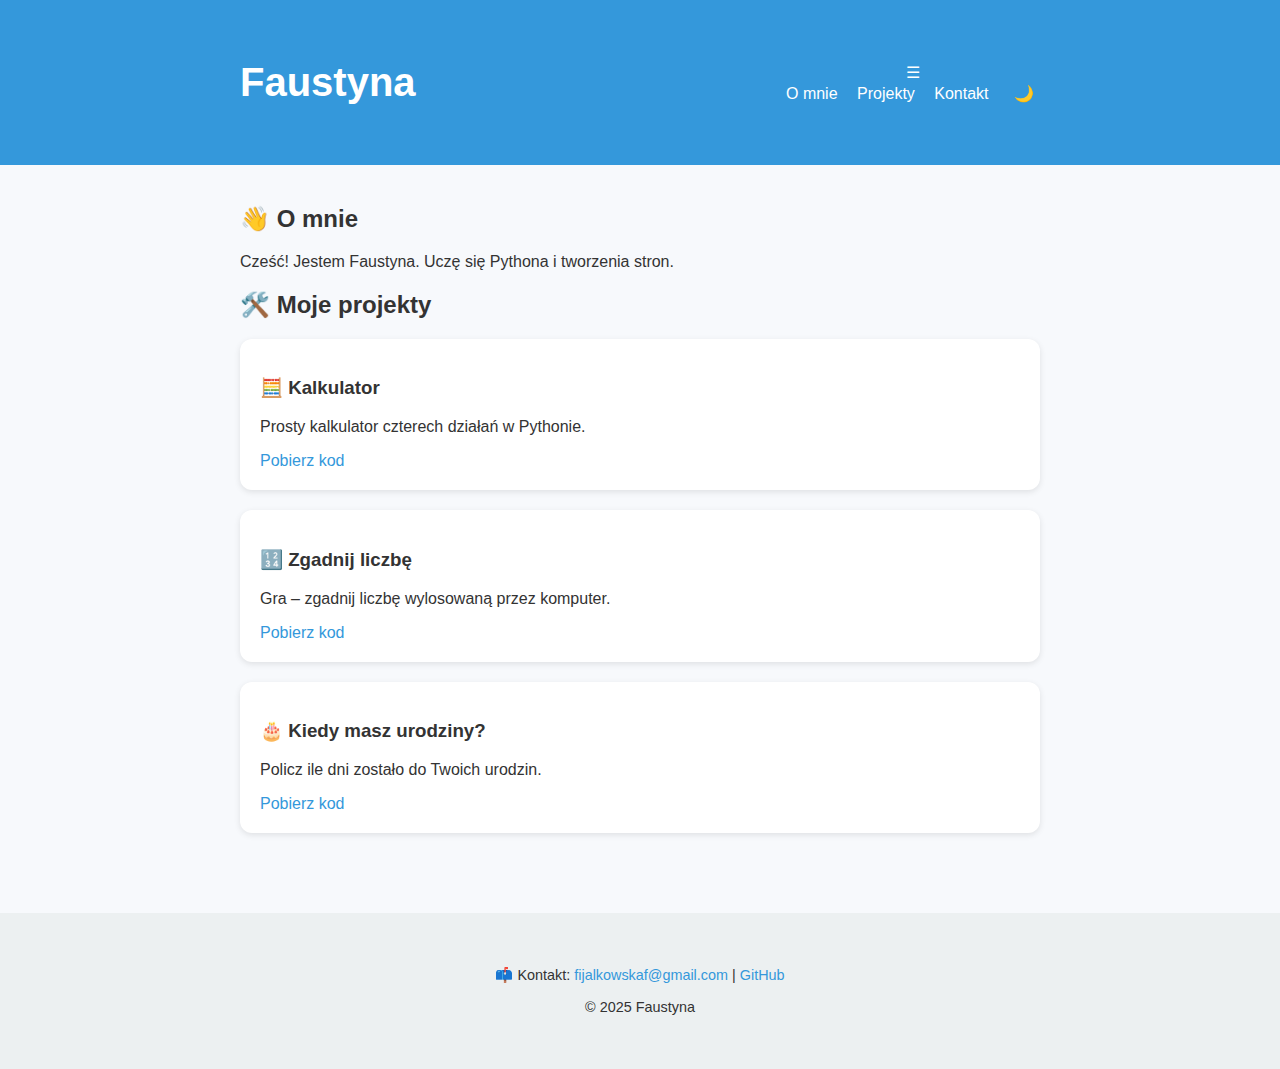
<file: index.html>
<!DOCTYPE html>
<html lang="pl">
<head>
  <meta charset="UTF-8" />
  <meta name="viewport" content="width=device-width, initial-scale=1.0" />
  <title>Portfolio Faustyny – Python Projects</title>
  <link rel="stylesheet" href="style.css" />
</head>
<body>
<header>
  <div class="container nav">
    <h1>Faustyna</h1>
    <nav>
      <button id="menu-toggle" aria-label="Menu">☰</button>
      <div id="menu" class="menu-items">
        <a href="#about">O mnie</a>
        <a href="#projects">Projekty</a>
        <a href="#contact">Kontakt</a>
        <button id="toggle-theme">🌙</button>
      </div>
    </nav>
  </div>
</header>

  <main class="container">
<section class="about" id="about">
      <h2>👋 O mnie</h2>
      <p>Cześć! Jestem Faustyna. Uczę się Pythona i tworzenia stron.</p>
    </section>

<section class="projects" id="projects">
      <h2>🛠️ Moje projekty</h2>

      <div class="card">
        <h3>🧮 Kalkulator</h3>
        <p>Prosty kalkulator czterech działań w Pythonie.</p>
        <a href="projekty/kalkulator.py" download>Pobierz kod</a>
      </div>

      <div class="card">
        <h3>🔢 Zgadnij liczbę</h3>
        <p>Gra – zgadnij liczbę wylosowaną przez komputer.</p>
        <a href="projekty/zgadnij.py" download>Pobierz kod</a>
      </div>

      <div class="card">
        <h3>🎂 Kiedy masz urodziny?</h3>
        <p>Policz ile dni zostało do Twoich urodzin.</p>
        <a href="projekty/urodziny.py" download>Pobierz kod</a>
      </div>
    </section>
  </main>

<footer id="contact">
    <div class="container">
      <p>📫 Kontakt: <a href="mailto:fijalkowskaf@gmail.com">fijalkowskaf@gmail.com</a> | <a href="https://github.com/fijalkowska" target="_blank">GitHub</a></p>
      <p>&copy; 2025 Faustyna</p>
    </div>
  </footer>
<script>
  const toggleTheme = document.getElementById('toggle-theme');
  const menuToggle = document.getElementById('menu-toggle');
  const menu = document.getElementById('menu');

  toggleTheme.addEventListener('click', () => {
    document.body.classList.toggle('dark');
    toggleTheme.textContent = document.body.classList.contains('dark') ? '☀️' : '🌙';
  });

  menuToggle.addEventListener('click', () => {
    menu.classList.toggle('active');
  });
</script>
</body>
</html>
</file>
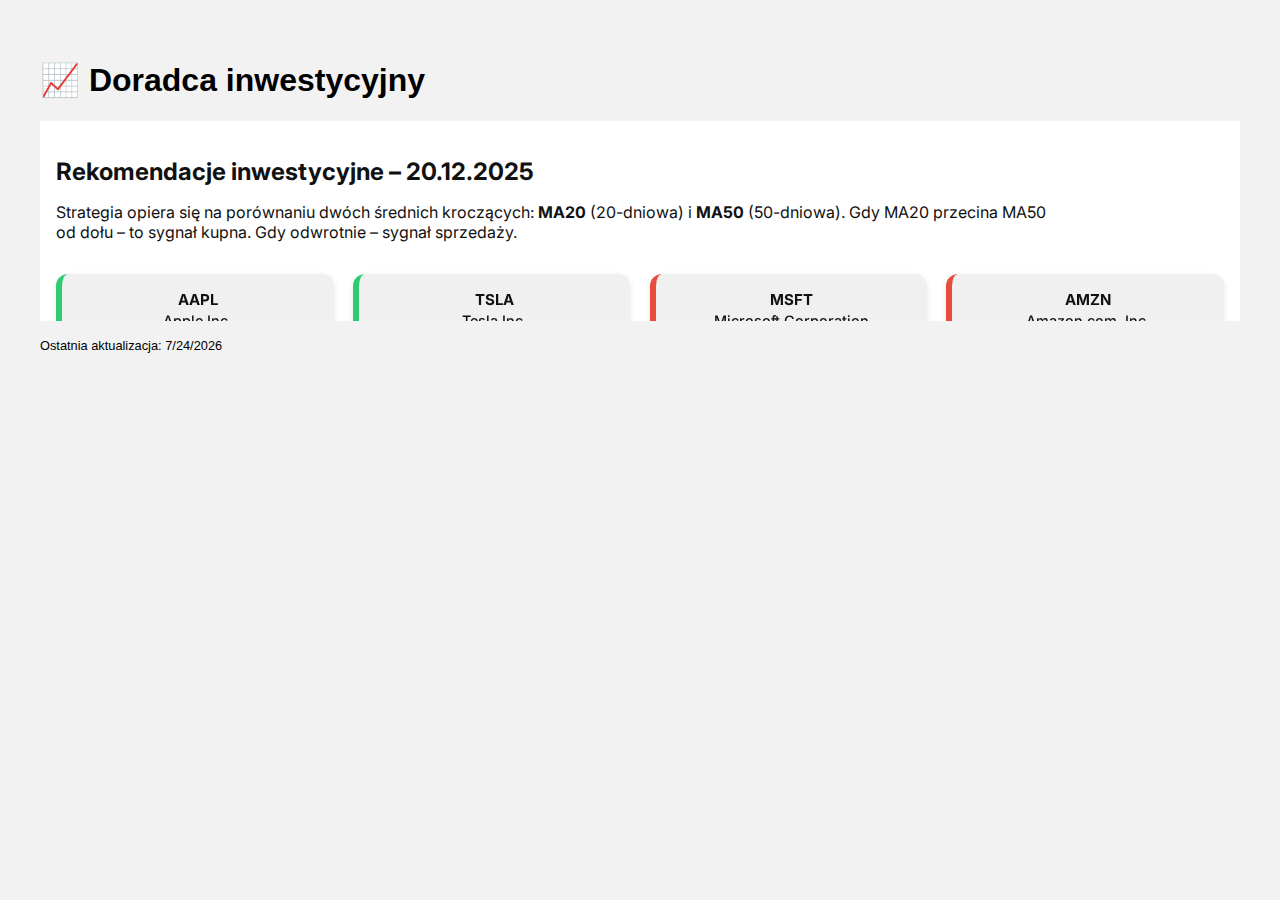
<file: index2.html>
<!DOCTYPE html>
<html>
<head>
  <meta charset="UTF-8">
  <title>Rekomendacje inwestycyjne</title>
  <style>
    body { font-family: sans-serif; padding: 2em; background: #f2f2f2; }
    h2 { color: #333; }
    ul { background: #fff; padding: 1em; border-radius: 8px; box-shadow: 0 0 5px #ccc; }
    li { margin: 0.5em 0; }
  </style>
</head>
<body>
  <h1>📈 Doradca inwestycyjny</h1>
  <!-- Tu ładujemy wygenerowane dane -->
  <div id="rekomendacje">
    <iframe src="rekomendacje.html" width="100%" height="200" style="border:none;"></iframe>
  </div>
  <p style="font-size: 0.8em;">Ostatnia aktualizacja: <script>document.write(new Date().toLocaleDateString());</script></p>
</body>
</html>
</file>
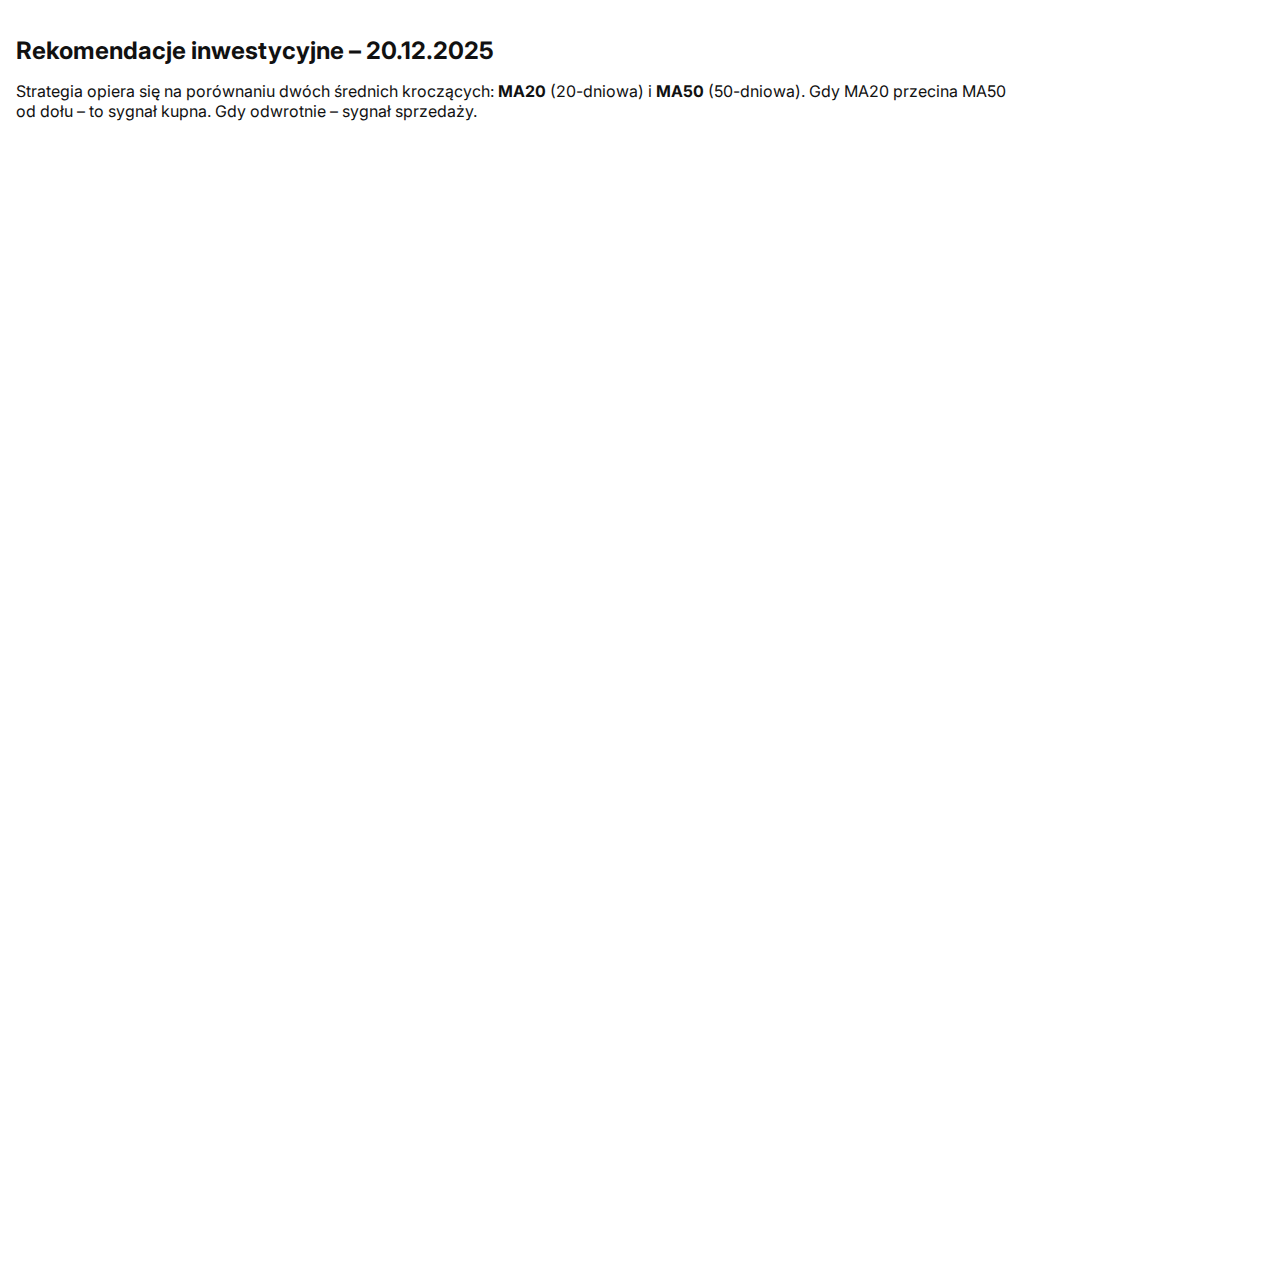
<file: rekomendacje.html>
<!DOCTYPE html>
<html lang="pl">
<head>
  <meta charset="UTF-8">
  <title>Rekomendacje</title>
  <meta name="viewport" content="width=device-width, initial-scale=1.0">
  <link href="https://fonts.googleapis.com/css2?family=Inter:wght@400;600&display=swap" rel="stylesheet">
  <style>
    body {
      font-family: 'Inter', sans-serif;
      font-size: 15px;
      margin: 0;
      padding: 1rem;
      background: #ffffff;
      color: #111;
      transition: background 0.3s, color 0.3s;
    }
    body.dark {
      background: #1b1c1f;
      color: #eee;
    }
    h2, h1, h3 {
      font-size: 1.5rem;
      margin-bottom: 1rem;
      color: #111;
    }
    body.dark h2, body.dark h1, body.dark h3 {
      color: #f2f2f2;
    }
    .opis {
      font-size: 1rem;
      margin-bottom: 2rem;
      color: inherit;
      max-width: 1000px;
    }
    .rekomendacje-grid {
      display: grid;
      grid-template-columns: repeat(auto-fit, minmax(260px, 1fr));
      gap: 1.2rem;
      width: 100%;
    }
    .reko {
      padding: 1rem;
      border-radius: 12px;
      background: #f0f0f0;
      text-align: center;
      font-weight: 500;
      border-left: 6px solid #888;
      box-shadow: 0 2px 6px rgba(0,0,0,0.1);
      transition: background 0.3s, color 0.3s, transform 0.3s, opacity 0.3s;
      opacity: 0;
      transform: translateY(10px);
      animation: fadeIn 0.5s ease forwards;
    }
    @keyframes fadeIn {
      to {
        opacity: 1;
        transform: translateY(0);
      }
    }
    body.dark .reko {
      background: #2c2d33;
      box-shadow: 0 2px 6px rgba(0,0,0,0.3);
    }
    .kupuj { border-left-color: #2ecc71; }
    .sprzedaj { border-left-color: #e74c3c; }
    .neutral { border-left-color: #7f8c8d; }
    .sparkline {
      margin-top: 0.5rem;
      width: 100%;
    }
    .cena {
      font-size: 0.85rem;
      margin-top: 0.4rem;
      color: inherit;
    }
    .nazwa {
      font-size: 0.9rem;
      margin-top: 0.2rem;
      color: inherit;
    }
  </style>
</head>
<body>
<script>
  if (localStorage.getItem('theme') === 'dark') {
    document.body.classList.add('dark');
  }
</script>
<h2>Rekomendacje inwestycyjne – 20.12.2025</h2>
<div class='opis'>Strategia opiera się na porównaniu dwóch średnich kroczących:
 <strong>MA20</strong> (20-dniowa) i <strong>MA50</strong> (50-dniowa).
 Gdy MA20 przecina MA50 od dołu – to sygnał kupna. Gdy odwrotnie – sygnał sprzedaży.</div>
<div class='rekomendacje-grid'>

    <div class='reko kupuj'>
        <strong>AAPL</strong>
        <div class='nazwa'>Apple Inc.</div>
        <div>📈 Potencjał wzrostowy (MA20 > MA50)</div>
        <div class='cena'>Cena: $273.67</div>
        <img class='sparkline' src='[data-uri]' alt='trend'>
    </div>
    
    <div class='reko kupuj'>
        <strong>TSLA</strong>
        <div class='nazwa'>Tesla Inc.</div>
        <div>📈 Potencjał wzrostowy (MA20 > MA50)</div>
        <div class='cena'>Cena: $481.20</div>
        <img class='sparkline' src='[data-uri]' alt='trend'>
    </div>
    
    <div class='reko sprzedaj'>
        <strong>MSFT</strong>
        <div class='nazwa'>Microsoft Corporation</div>
        <div>📉 Potencjał spadkowy (MA20 < MA50)</div>
        <div class='cena'>Cena: $485.92</div>
        <img class='sparkline' src='[data-uri]' alt='trend'>
    </div>
    
    <div class='reko sprzedaj'>
        <strong>AMZN</strong>
        <div class='nazwa'>Amazon.com, Inc.</div>
        <div>📉 Potencjał spadkowy (MA20 < MA50)</div>
        <div class='cena'>Cena: $227.35</div>
        <img class='sparkline' src='[data-uri]' alt='trend'>
    </div>
    
    <div class='reko sprzedaj'>
        <strong>META</strong>
        <div class='nazwa'>Meta Platforms, Inc.</div>
        <div>📉 Potencjał spadkowy (MA20 < MA50)</div>
        <div class='cena'>Cena: $658.77</div>
        <img class='sparkline' src='[data-uri]' alt='trend'>
    </div>
    
    <div class='reko kupuj'>
        <strong>GOOGL</strong>
        <div class='nazwa'>Alphabet Inc.</div>
        <div>📈 Potencjał wzrostowy (MA20 > MA50)</div>
        <div class='cena'>Cena: $307.16</div>
        <img class='sparkline' src='[data-uri]' alt='trend'>
    </div>
    
    <div class='reko sprzedaj'>
        <strong>NVDA</strong>
        <div class='nazwa'>NVIDIA Corporation</div>
        <div>📉 Potencjał spadkowy (MA20 < MA50)</div>
        <div class='cena'>Cena: $180.99</div>
        <img class='sparkline' src='[data-uri]' alt='trend'>
    </div>
    
    <div class='reko sprzedaj'>
        <strong>PLTR</strong>
        <div class='nazwa'>Palantir Technologies</div>
        <div>📉 Potencjał spadkowy (MA20 < MA50)</div>
        <div class='cena'>Cena: $193.38</div>
        <img class='sparkline' src='[data-uri]' alt='trend'>
    </div>
    
    <div class='reko sprzedaj'>
        <strong>AMD</strong>
        <div class='nazwa'>Advanced Micro Devices</div>
        <div>📉 Potencjał spadkowy (MA20 < MA50)</div>
        <div class='cena'>Cena: $213.43</div>
        <img class='sparkline' src='[data-uri]' alt='trend'>
    </div>
    
    <div class='reko kupuj'>
        <strong>INTC</strong>
        <div class='nazwa'>Intel Corporation</div>
        <div>📈 Potencjał wzrostowy (MA20 > MA50)</div>
        <div class='cena'>Cena: $36.82</div>
        <img class='sparkline' src='[data-uri]' alt='trend'>
    </div>
    
    <div class='reko kupuj'>
        <strong>KO</strong>
        <div class='nazwa'>The Coca-Cola Company</div>
        <div>📈 Potencjał wzrostowy (MA20 > MA50)</div>
        <div class='cena'>Cena: $70.06</div>
        <img class='sparkline' src='[data-uri]' alt='trend'>
    </div>
    
    <div class='reko kupuj'>
        <strong>PEP</strong>
        <div class='nazwa'>PepsiCo, Inc.</div>
        <div>📈 Potencjał wzrostowy (MA20 > MA50)</div>
        <div class='cena'>Cena: $148.16</div>
        <img class='sparkline' src='[data-uri]' alt='trend'>
    </div>
    
    <div class='reko kupuj'>
        <strong>NKE</strong>
        <div class='nazwa'>Nike, Inc.</div>
        <div>📈 Potencjał wzrostowy (MA20 > MA50)</div>
        <div class='cena'>Cena: $58.71</div>
        <img class='sparkline' src='[data-uri]' alt='trend'>
    </div>
    
    <div class='reko kupuj'>
        <strong>MCD</strong>
        <div class='nazwa'>McDonald's Corporation</div>
        <div>📈 Potencjał wzrostowy (MA20 > MA50)</div>
        <div class='cena'>Cena: $315.84</div>
        <img class='sparkline' src='[data-uri]' alt='trend'>
    </div>
    
    <div class='reko sprzedaj'>
        <strong>DIS</strong>
        <div class='nazwa'>The Walt Disney Company</div>
        <div>📉 Potencjał spadkowy (MA20 < MA50)</div>
        <div class='cena'>Cena: $111.24</div>
        <img class='sparkline' src='[data-uri]' alt='trend'>
    </div>
    
    <div class='reko kupuj'>
        <strong>CRM</strong>
        <div class='nazwa'>Salesforce, Inc.</div>
        <div>📈 Potencjał wzrostowy (MA20 > MA50)</div>
        <div class='cena'>Cena: $259.91</div>
        <img class='sparkline' src='[data-uri]' alt='trend'>
    </div>
    
    <div class='reko kupuj'>
        <strong>ADBE</strong>
        <div class='nazwa'>Adobe Inc.</div>
        <div>📈 Potencjał wzrostowy (MA20 > MA50)</div>
        <div class='cena'>Cena: $355.86</div>
        <img class='sparkline' src='[data-uri]' alt='trend'>
    </div>
    
    <div class='reko kupuj'>
        <strong>CSCO</strong>
        <div class='nazwa'>Cisco Systems, Inc.</div>
        <div>📈 Potencjał wzrostowy (MA20 > MA50)</div>
        <div class='cena'>Cena: $78.42</div>
        <img class='sparkline' src='[data-uri]' alt='trend'>
    </div>
    
    <div class='reko sprzedaj'>
        <strong>PYPL</strong>
        <div class='nazwa'>PayPal Holdings, Inc.</div>
        <div>📉 Potencjał spadkowy (MA20 < MA50)</div>
        <div class='cena'>Cena: $59.81</div>
        <img class='sparkline' src='[data-uri]' alt='trend'>
    </div>
    
    <div class='reko sprzedaj'>
        <strong>UBER</strong>
        <div class='nazwa'>Uber Technologies, Inc.</div>
        <div>📉 Potencjał spadkowy (MA20 < MA50)</div>
        <div class='cena'>Cena: $79.31</div>
        <img class='sparkline' src='[data-uri]' alt='trend'>
    </div>
    </div>
</body>
</html>
</file>
<file: style.css>
:root {
  --bg-color: #f7f9fc;
  --text-color: #333;
  --card-color: #fff;
  --accent-color: #3498db;
}

body.dark {
  --bg-color: #1e1e1e;
  --text-color: #f2f2f2;
  --card-color: #2a2a2a;
  --accent-color: #4fa3f7;
}

body {
  margin: 0;
  font-family: 'Segoe UI', sans-serif;
  background-color: var(--bg-color);
  color: var(--text-color);
}

.container {
  max-width: 800px;
  margin: auto;
  padding: 20px;
}

header {
  background-color: var(--accent-color);
  color: white;
  padding: 40px 0;
  text-align: center;
}

header h1 {
  margin: 0;
  font-size: 2.5em;
}

main {
  margin-top: 30px;
}

h2 {
  color: var(--text-color);
}

a {
  color: var(--accent-color);
  text-decoration: none;
}

.card {
  background-color: var(--card-color);
  padding: 20px;
  border-radius: 12px;
  box-shadow: 0 2px 6px rgba(0,0,0,0.1);
  margin-bottom: 20px;
}

.card a {
  color: var(--accent-color);
}

footer {
  text-align: center;
  padding: 20px;
  background-color: #ecf0f1;
  margin-top: 40px;
  font-size: 0.9em;
}
.nav {
  display: flex;
  justify-content: space-between;
  align-items: center;
}

nav a, nav button {
  margin-left: 15px;
  background: none;
  border: none;
  font-size: 1em;
  cursor: pointer;
  color: white;
}

nav a:hover, nav button:hover {
  text-decoration: underline;
}

body, .card, header {
  transition: background-color 0.3s ease, color 0.3s ease;
}
</file>
